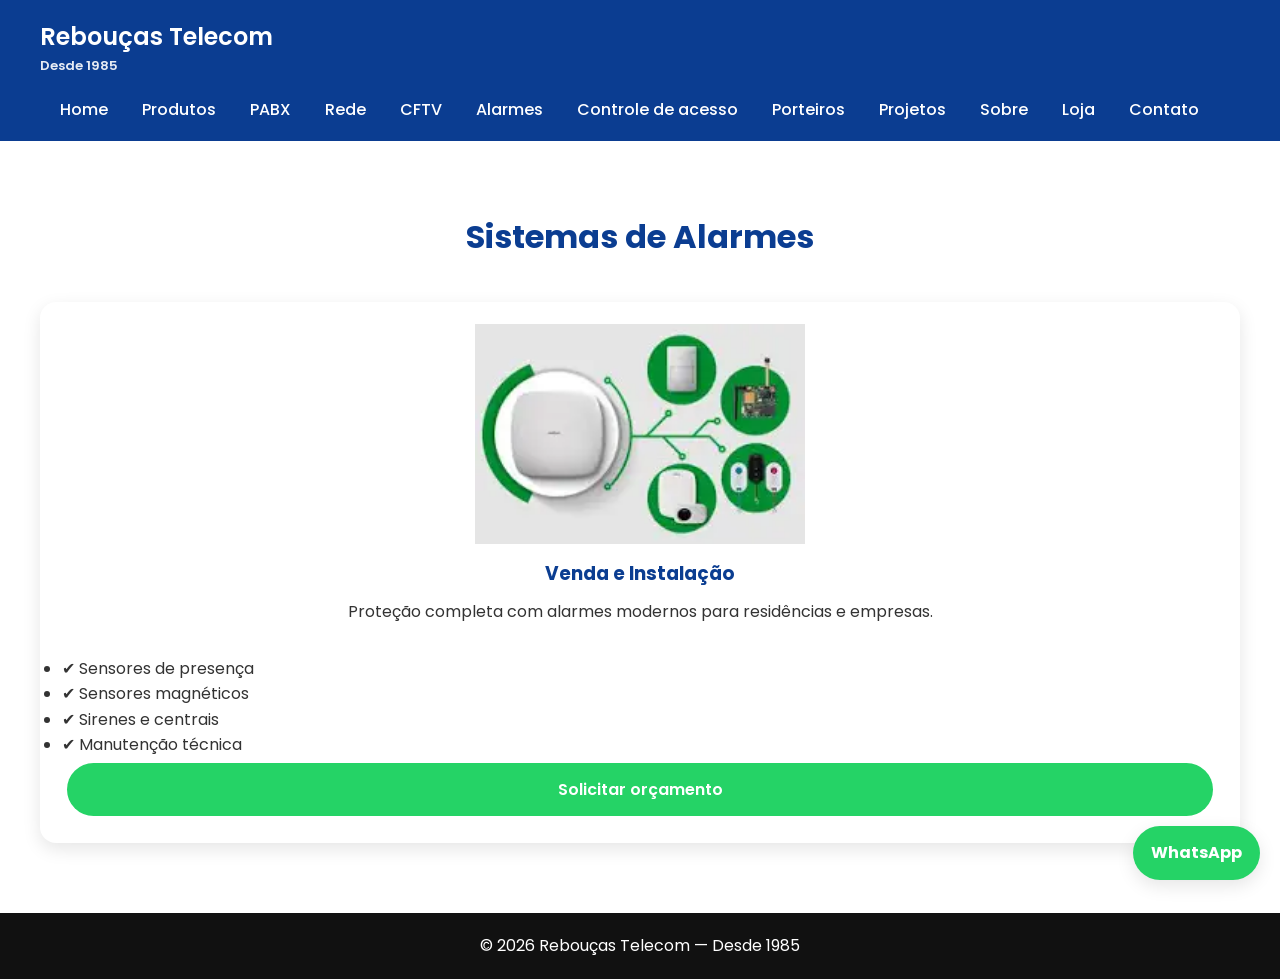
<file: alarmes.html>
<!DOCTYPE html>
<html lang="pt-br">

<head>

<style>

/* RESET */

* {
 margin:0;
 padding:0;
 box-sizing:border-box;
 font-family:'Poppins', sans-serif;
}

/* CORES */

:root {

 --azul:#0b3d91;
 --cinza:#333;
 --verde:#25d366;

}

/* MENU */



.logo {

 font-size:22px;
 font-weight:600;

}

nav a {

 color:white;
 text-decoration:none;
 margin-left:20px;
 font-weight:500;

}

/* HERO */

.hero {

 background:linear-gradient(rgba(0,0,0,0.6),
 rgba(0,0,0,0.6)),
 url("banner.jpg");

 background-size:cover;
 background-position:center;

 color:white;
 text-align:center;

 padding:120px 20px;

}

.hero h1 {

 font-size:42px;
 margin-bottom:15px;

}

.hero p {

 font-size:20px;
 margin-bottom:25px;

}

.btn {

 padding:14px 26px;
 border-radius:30px;
 text-decoration:none;
 font-weight:600;
 margin:5px;

 display:inline-block;

}

.btn-whatsapp {

 background:var(--verde);
 color:white;

}

.btn-orcamento {

 background:white;
 color:var(--azul);

}

/* SERVIÇOS */

.section {

 padding:70px 20px;
 text-align:center;

}

.section h2 {

 margin-bottom:40px;
 font-size:32px;

}

.grid {

 display:grid;
 grid-template-columns:repeat(auto-fit,minmax(250px,1fr));
 gap:30px;

}

.card {

 background:white;
 padding:30px;
 border-radius:12px;
 box-shadow:0 0 10px rgba(0,0,0,0.1);

}

.card h3 {

 margin-bottom:15px;
 color:var(--azul);

}

/* DIFERENCIAIS */

.bg-cinza {

 background:#f5f5f5;

}

/* PARCEIROS */

.parceiros img {

 max-width:200px;

}

/* CONTATO */

.contato {

 background:var(--azul);
 color:white;

}

footer {

 background:#111;
 color:white;
 text-align:center;
 padding:20px;

}

/* WHATSAPP FIXO */

.whatsapp-float {

 position:fixed;
 bottom:20px;
 right:20px;

 background:var(--verde);
 color:white;

 padding:14px 18px;

 border-radius:50px;
 text-decoration:none;
 font-weight:bold;

}

/* RESPONSIVO */

@media(max-width:768px){

.hero h1{

 font-size:30px;

}

}

</style>
<meta charset="UTF-8">
<meta name="viewport" content="width=device-width, initial-scale=1.0">

<title>Alarmes em São Paulo | Rebouças Telecom</title>

<meta name="description"
content="Venda e instalação de alarmes residenciais e comerciais em São Paulo e ABCDM. Segurança desde 1985.">

<link rel="icon" type="image/png" href="Imagens/favicon.png">

<link href="https://fonts.googleapis.com/css2?family=Poppins:wght@300;400;600&display=swap" rel="stylesheet">

<link rel="stylesheet" href="style.css">

</head>

<body>


<header>

<div class="logo">
Rebouças Telecom
<span>Desde 1985</span>
</div>

<nav>
<a href="index.html">Home</a>
<a href="produtos.html">Produtos</a>
<a href="pabx.html">PABX</a>
<a href="rede.html">Rede</a>
<a href="cftv.html">CFTV</a>
<a href="alarmes.html">Alarmes</a>
<a href="controle-acesso.html">Controle de acesso</a>
<a href="porteiro.html">Porteiros</a>
<a href="projetos.html">Projetos</a>
<a href="sobre.html">Sobre</a>
<a href="loja.html">Loja</a>
<a href="contato.html">Contato</a>
</nav>

</header>


<section class="section">

<h2>Sistemas de Alarmes</h2>

<div class="grid">

<div class="card">

<img src="Imagens/alarme.jpg">

<h3>Venda e Instalação</h3>

<p>

Proteção completa com alarmes modernos para residências e empresas.

</p>

<ul style="text-align:left; margin-top:15px;">

<li>✔ Sensores de presença</li>
<li>✔ Sensores magnéticos</li>
<li>✔ Sirenes e centrais</li>
<li>✔ Manutenção técnica</li>

</ul>

<a href="https://wa.me/551142327699"
class="btn btn-whatsapp">

Solicitar orçamento

</a>

</div>

</div>

</section>

<footer>

© 2026 Rebouças Telecom — Desde 1985

</footer>

<a href="https://wa.me/551142327699"
class="whatsapp-float">

WhatsApp

</a>

</body>

</html>
</file>
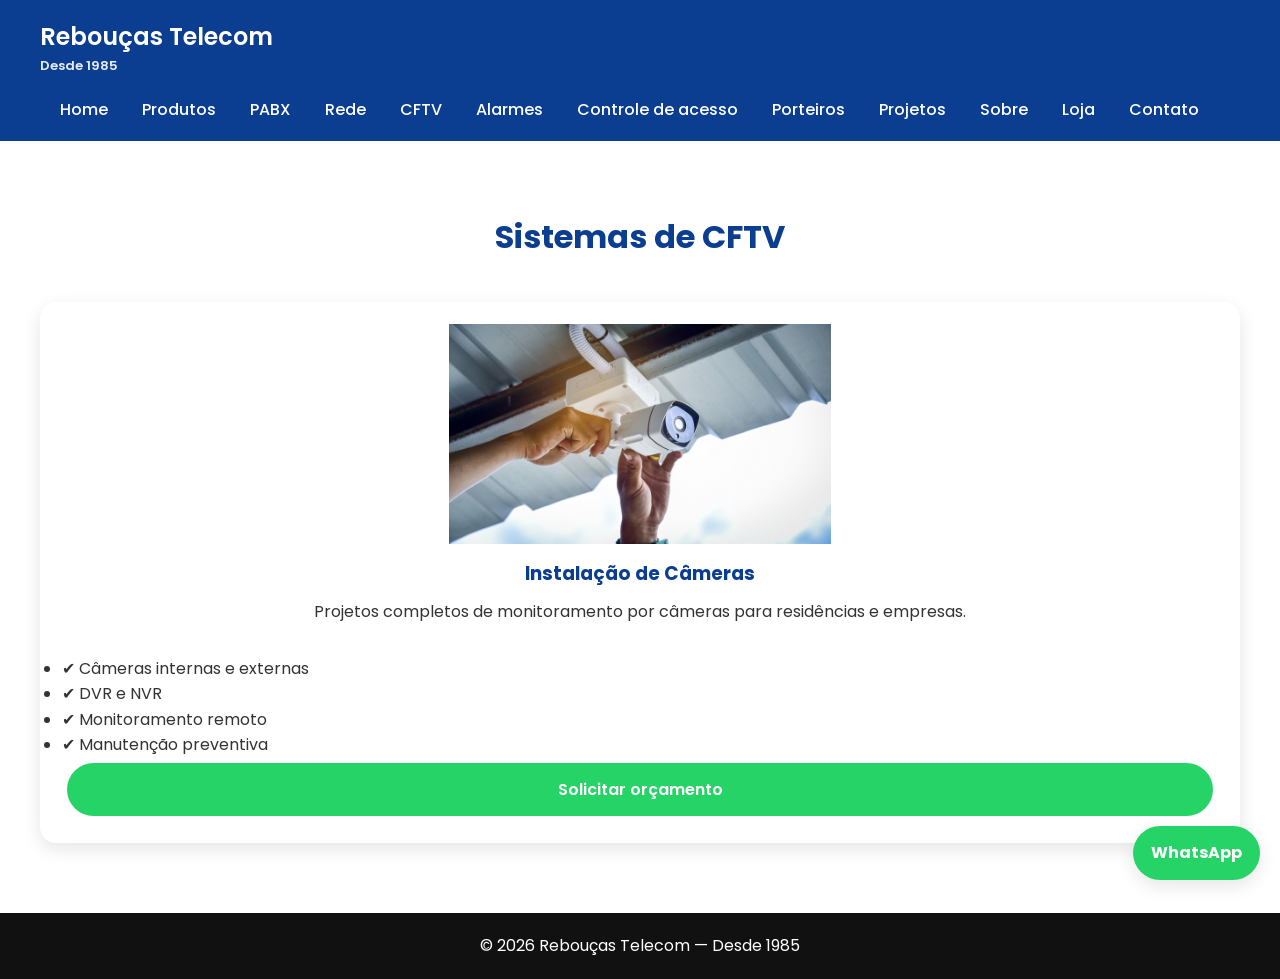
<file: cftv.html>
<!DOCTYPE html>
<html lang="pt-br">

<head>

<style>

/* RESET */

* {
 margin:0;
 padding:0;
 box-sizing:border-box;
 font-family:'Poppins', sans-serif;
}

/* CORES */

:root {

 --azul:#0b3d91;
 --cinza:#333;
 --verde:#25d366;

}

/* MENU */



.logo {

 font-size:22px;
 font-weight:600;

}

nav a {

 color:white;
 text-decoration:none;
 margin-left:20px;
 font-weight:500;

}

/* HERO */

.hero {

 background:linear-gradient(rgba(0,0,0,0.6),
 rgba(0,0,0,0.6)),
 url("banner.jpg");

 background-size:cover;
 background-position:center;

 color:white;
 text-align:center;

 padding:120px 20px;

}

.hero h1 {

 font-size:42px;
 margin-bottom:15px;

}

.hero p {

 font-size:20px;
 margin-bottom:25px;

}

.btn {

 padding:14px 26px;
 border-radius:30px;
 text-decoration:none;
 font-weight:600;
 margin:5px;

 display:inline-block;

}

.btn-whatsapp {

 background:var(--verde);
 color:white;

}

.btn-orcamento {

 background:white;
 color:var(--azul);

}

/* SERVIÇOS */

.section {

 padding:70px 20px;
 text-align:center;

}

.section h2 {

 margin-bottom:40px;
 font-size:32px;

}

.grid {

 display:grid;
 grid-template-columns:repeat(auto-fit,minmax(250px,1fr));
 gap:30px;

}

.card {

 background:white;
 padding:30px;
 border-radius:12px;
 box-shadow:0 0 10px rgba(0,0,0,0.1);

}

.card h3 {

 margin-bottom:15px;
 color:var(--azul);

}

/* DIFERENCIAIS */

.bg-cinza {

 background:#f5f5f5;

}

/* PARCEIROS */

.parceiros img {

 max-width:200px;

}

/* CONTATO */

.contato {

 background:var(--azul);
 color:white;

}

footer {

 background:#111;
 color:white;
 text-align:center;
 padding:20px;

}

/* WHATSAPP FIXO */

.whatsapp-float {

 position:fixed;
 bottom:20px;
 right:20px;

 background:var(--verde);
 color:white;

 padding:14px 18px;

 border-radius:50px;
 text-decoration:none;
 font-weight:bold;

}

/* RESPONSIVO */

@media(max-width:768px){

.hero h1{

 font-size:30px;

}

}

</style>

<meta charset="UTF-8">
<meta name="viewport" content="width=device-width, initial-scale=1.0">

<title>CFTV em São Paulo | Rebouças Telecom</title>

<meta name="description"
content="Instalação de câmeras de segurança em São Paulo e ABCDM. Monitoramento completo desde 1985.">

<link rel="icon" type="image/png" href="Imagens/favicon.png">

<link href="https://fonts.googleapis.com/css2?family=Poppins:wght@300;400;600&display=swap" rel="stylesheet">

<link rel="stylesheet" href="style.css">

</head>

<body>


<header>

<div class="logo">
Rebouças Telecom
<span>Desde 1985</span>
</div>

<nav>
<a href="index.html">Home</a>
<a href="produtos.html">Produtos</a>
<a href="pabx.html">PABX</a>
<a href="rede.html">Rede</a>
<a href="cftv.html">CFTV</a>
<a href="alarmes.html">Alarmes</a>
<a href="controle-acesso.html">Controle de acesso</a>
<a href="porteiro.html">Porteiros</a>
<a href="projetos.html">Projetos</a>
<a href="sobre.html">Sobre</a>
<a href="loja.html">Loja</a>
<a href="contato.html">Contato</a>
</nav>

</header>


<section class="section">

<h2>Sistemas de CFTV</h2>

<div class="grid">

<div class="card">

<img src="Imagens/cftv.jpg">

<h3>Instalação de Câmeras</h3>

<p>

Projetos completos de monitoramento por câmeras para residências e empresas.

</p>

<ul style="text-align:left; margin-top:15px;">

<li>✔ Câmeras internas e externas</li>
<li>✔ DVR e NVR</li>
<li>✔ Monitoramento remoto</li>
<li>✔ Manutenção preventiva</li>

</ul>

<a href="https://wa.me/551142327699"
class="btn btn-whatsapp">

Solicitar orçamento

</a>

</div>

</div>

</section>

<footer>

© 2026 Rebouças Telecom — Desde 1985

</footer>

<a href="https://wa.me/551142327699"
class="whatsapp-float">

WhatsApp

</a>

</body>

</html>
</file>
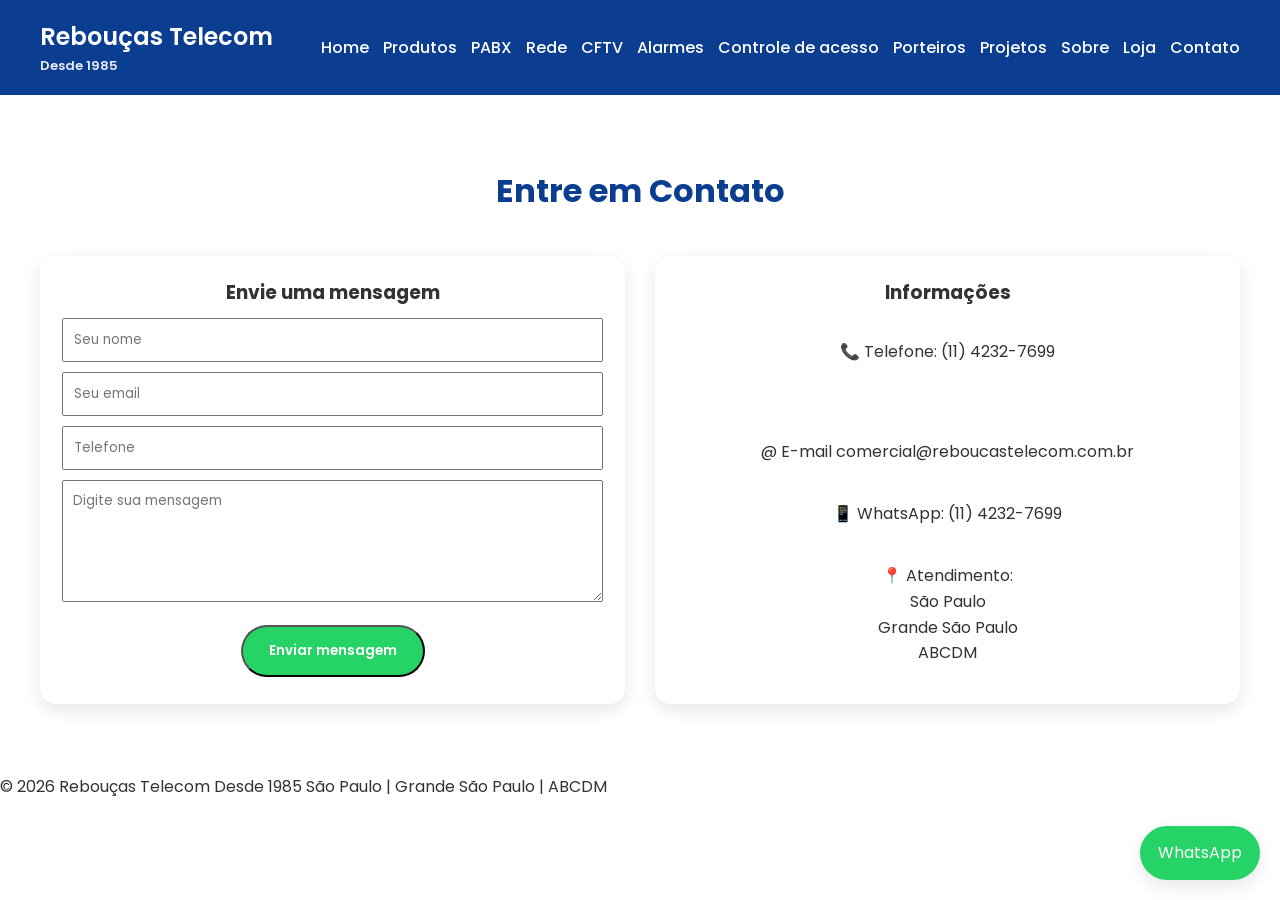
<file: contato.html>
<!DOCTYPE html>
<html lang="pt-br">

<head>

<meta charset="UTF-8">
<meta name="viewport" content="width=device-width, initial-scale=1.0">

<title>Contato | Rebouças Telecom</title>

<meta name="description"
content="Entre em contato com a Rebouças Telecom. Atendimento em São Paulo, Grande São Paulo e ABCDM desde 1985.">

<link rel="icon" type="image/png" href="Imagens/favicon.png">

<link href="https://fonts.googleapis.com/css2?family=Poppins:wght@300;400;600&display=swap" rel="stylesheet">

<link rel="stylesheet" href="style.css">

</head>

<body>


<header>

<div class="logo">
Rebouças Telecom
<span>Desde 1985</span>
</div>

<nav>
<a href="index.html">Home</a>
<a href="produtos.html">Produtos</a>
<a href="pabx.html">PABX</a>
<a href="rede.html">Rede</a>
<a href="cftv.html">CFTV</a>
<a href="alarmes.html">Alarmes</a>
<a href="controle-acesso.html">Controle de acesso</a>
<a href="porteiro.html">Porteiros</a>
<a href="projetos.html">Projetos</a>
<a href="sobre.html">Sobre</a>
<a href="loja.html">Loja</a>
<a href="contato.html">Contato</a>
</nav>

</header>


<section class="section">

<h2>Entre em Contato</h2>

<div class="grid">

<div class="card">

<h3>Envie uma mensagem</h3>

<form action="enviar.php" method="POST">

<input type="text"
name="nome"
placeholder="Seu nome"
required
style="width:100%; padding:10px; margin-bottom:10px;">

<input type="email"
name="email"
placeholder="Seu email"
required
style="width:100%; padding:10px; margin-bottom:10px;">

<input type="text"
name="telefone"
placeholder="Telefone"
style="width:100%; padding:10px; margin-bottom:10px;">

<textarea
name="mensagem"
rows="5"
placeholder="Digite sua mensagem"
required
style="width:100%; padding:10px; margin-bottom:10px;"></textarea>

<button type="submit"
class="btn btn-whatsapp">

Enviar mensagem

</button>

</form>

</div>

<div class="card">

<h3>Informações</h3>

<p>

📞 Telefone: (11) 4232-7699

</p>

<p>

<p>

@ E-mail comercial@reboucastelecom.com.br

</p>

<p>

📱 WhatsApp: (11) 4232-7699

</p>

<p>

📍 Atendimento:

<br>

São Paulo  
<br>
Grande São Paulo  
<br>
ABCDM

</p>

</div>

</section>

<footer>

© 2026 Rebouças Telecom  
Desde 1985  
São Paulo | Grande São Paulo | ABCDM  

</footer>

<a href="https://wa.me/551142327699"
class="whatsapp-float">

WhatsApp

</a>

</body>

</html>
</file>
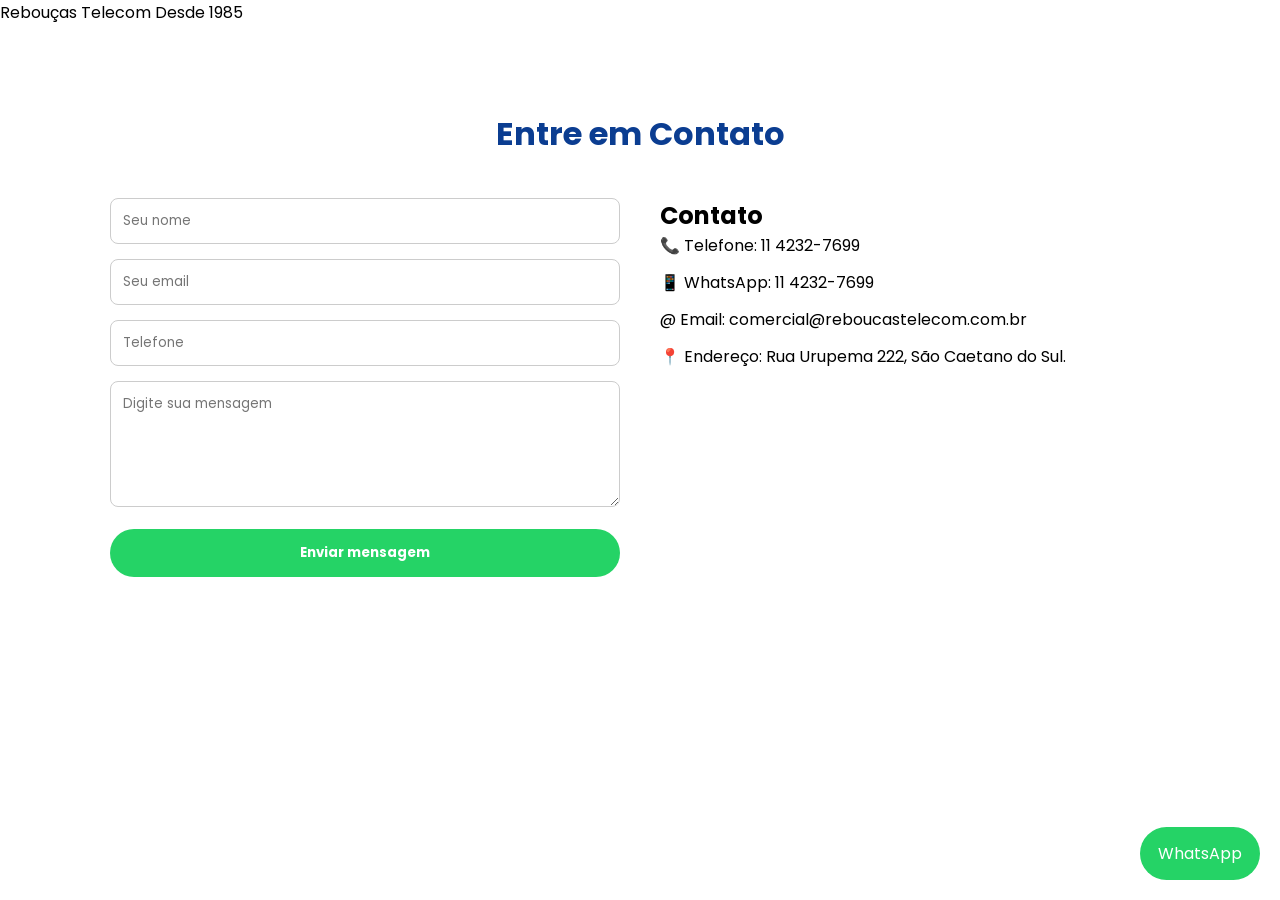
<file: contato1.html>
<!DOCTYPE html>
<html lang="pt-br">

<head>

<meta charset="UTF-8">
<meta name="viewport" content="width=device-width, initial-scale=1.0">

<title>Contato | Rebouças Telecom</title>

<link href="https://fonts.googleapis.com/css2?family=Poppins:wght@300;400;600&display=swap" rel="stylesheet">

<style>

* {
 margin:0;
 padding:0;
 box-sizing:border-box;
 font-family:'Poppins', sans-serif;
}

:root {
 --azul:#0b3d91;
 --verde:#25d366;
}

/* MENU */



nav a {
 color:white;
 text-decoration:none;
 margin-left:20px;
}

/* CONTEÚDO */

.container {
 padding:60px 20px;
 max-width:1100px;
 margin:auto;
}

h1 {
 text-align:center;
 margin-bottom:40px;
 color:var(--azul);
}

/* GRID */

.grid {
 display:grid;
 grid-template-columns:1fr 1fr;
 gap:40px;
}

/* FORM */

input, textarea {

 width:100%;
 padding:12px;
 margin-bottom:15px;

 border-radius:8px;
 border:1px solid #ccc;

}

button {

 background:var(--verde);
 color:white;

 padding:14px;

 border:none;
 border-radius:30px;

 font-weight:bold;

 cursor:pointer;

 width:100%;

}

/* INFO */

.info p {
 margin-bottom:12px;
}

/* MAPA */

iframe {
 width:100%;
 height:250px;
 border:none;
 border-radius:10px;
}

/* WHATSAPP */

.whatsapp-float {

 position:fixed;
 bottom:20px;
 right:20px;

 background:var(--verde);
 color:white;

 padding:14px 18px;

 border-radius:50px;

 text-decoration:none;

}

/* RESPONSIVO */

@media(max-width:768px){

.grid {
 grid-template-columns:1fr;
}

}

</style>

</head>

<body>


<header>

<div class="logo">
Rebouças Telecom
<span>Desde 1985</span>
</div>

<nav>
<a href="index.html">Home</a>
<a href="produtos.html">Produtos</a>
<a href="pabx.html">PABX</a>
<a href="rede.html">Rede</a>
<a href="cftv.html">CFTV</a>
<a href="alarmes.html">Alarmes</a>
<a href="controle-acesso.html">Controle</a>
<a href="porteiro.html">Porteiros</a>
<a href="projetos.html">Projetos</a>
<a href="sobre.html">Sobre</a>
<a href="loja.html">Loja</a>
<a href="contato.html">Contato</a>
</nav>

</header>


<div class="container">

<h1>Entre em Contato</h1>

<div class="grid">

<!-- FORMULÁRIO -->

<div>

<form action="enviar.php" method="POST">

<input type="text"
name="nome"
placeholder="Seu nome"
required>

<input type="email"
name="email"
placeholder="Seu email"
required>

<input type="text"
name="telefone"
placeholder="Telefone">

<textarea name="mensagem"
rows="5"
placeholder="Digite sua mensagem"
required></textarea>

<button type="submit">

Enviar mensagem

</button>

</form>

</div>

<!-- INFORMAÇÕES -->

<div class="info">

<h2>Contato</h2>

<p>

📞 Telefone: 11 4232-7699

</p>

<p>

📱 WhatsApp: 11 4232-7699

</p>

<p>

@ Email: comercial@reboucastelecom.com.br

</p>


<p>

📍 Endereço: Rua Urupema 222, São Caetano do Sul.

</p>


</div>

</div>

</div>

<!-- WHATSAPP -->

<a href="https://wa.me/55119XXXXXXXX"
class="whatsapp-float">

WhatsApp

</a>

</body>

</html>
</file>
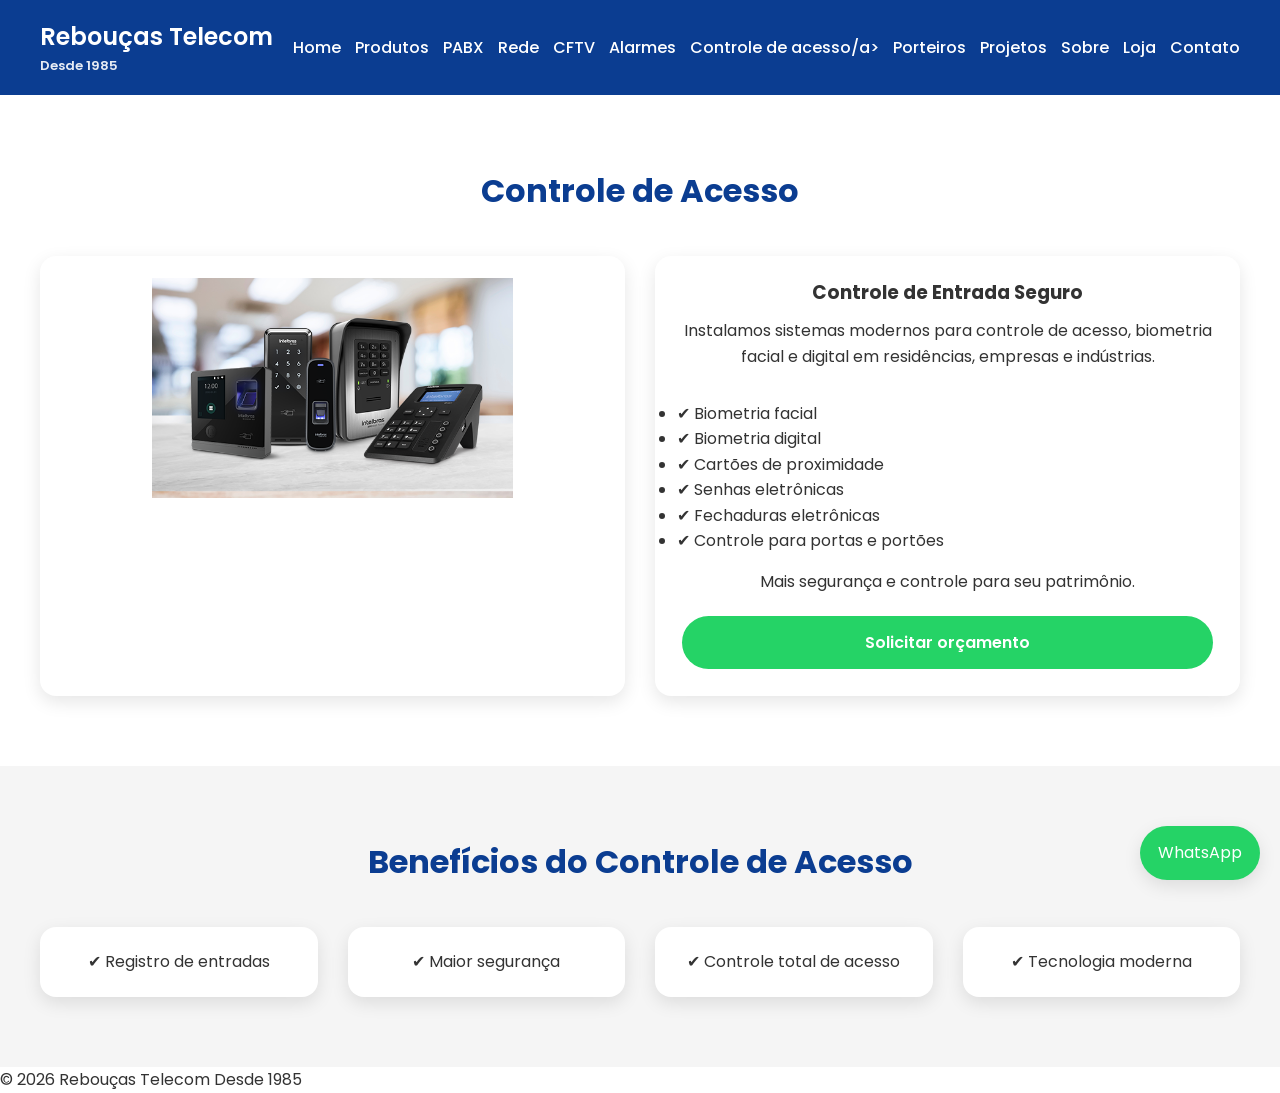
<file: controle-acesso.html>
<!DOCTYPE html>
<html lang="pt-br">

<head>

<meta charset="UTF-8">
<meta name="viewport" content="width=device-width, initial-scale=1.0">

<title>Controle de Acesso | Rebouças Telecom</title>

<meta name="description"
content="Instalação de controle de acesso, biometria e fechaduras eletrônicas em São Paulo e ABCDM. Segurança desde 1985.">

<link href="https://fonts.googleapis.com/css2?family=Poppins:wght@300;400;600&display=swap" rel="stylesheet">

<link rel="stylesheet" href="style.css">

</head>

<body>


<header>

<div class="logo">
Rebouças Telecom
<span>Desde 1985</span>
</div>

<nav>
<a href="index.html">Home</a>
<a href="produtos.html">Produtos</a>
<a href="pabx.html">PABX</a>
<a href="rede.html">Rede</a>
<a href="cftv.html">CFTV</a>
<a href="alarmes.html">Alarmes</a>
<a href="controle-acesso.html">Controle de acesso/a>
<a href="porteiro.html">Porteiros</a>
<a href="projetos.html">Projetos</a>
<a href="sobre.html">Sobre</a>
<a href="loja.html">Loja</a>
<a href="contato.html">Contato</a>
</nav>

</header>


<section class="section">

<h2>Controle de Acesso</h2>

<div class="grid">

<div class="card">

<img src="Imagens/controle.jpg">

</div>

<div class="card">

<h3>Controle de Entrada Seguro</h3>

<p>

Instalamos sistemas modernos para controle de acesso, biometria facial e digital em residências, empresas e indústrias.

</p>

<ul style="text-align:left; margin-top:15px;">

<li>✔ Biometria facial</li>
<li>✔ Biometria digital</li>
<li>✔ Cartões de proximidade</li>
<li>✔ Senhas eletrônicas</li>
<li>✔ Fechaduras eletrônicas</li>
<li>✔ Controle para portas e portões</li>

</ul>

<p style="margin-top:15px;">

Mais segurança e controle para seu patrimônio.

</p>

<a href="https://wa.me/551142327699"
class="btn btn-whatsapp">

Solicitar orçamento

</a>

</div>

</div>

</section>

<section class="section bg-cinza">

<h2>Benefícios do Controle de Acesso</h2>

<div class="grid">

<div class="card">

✔ Registro de entradas

</div>

<div class="card">

✔ Maior segurança

</div>

<div class="card">

✔ Controle total de acesso

</div>

<div class="card">

✔ Tecnologia moderna

</div>

</div>

</section>

<footer>

© 2026 Rebouças Telecom  
Desde 1985  

</footer>

<a href="https://wa.me/551142327699"
class="whatsapp-float">

WhatsApp

</a>

</body>

</html>
</file>
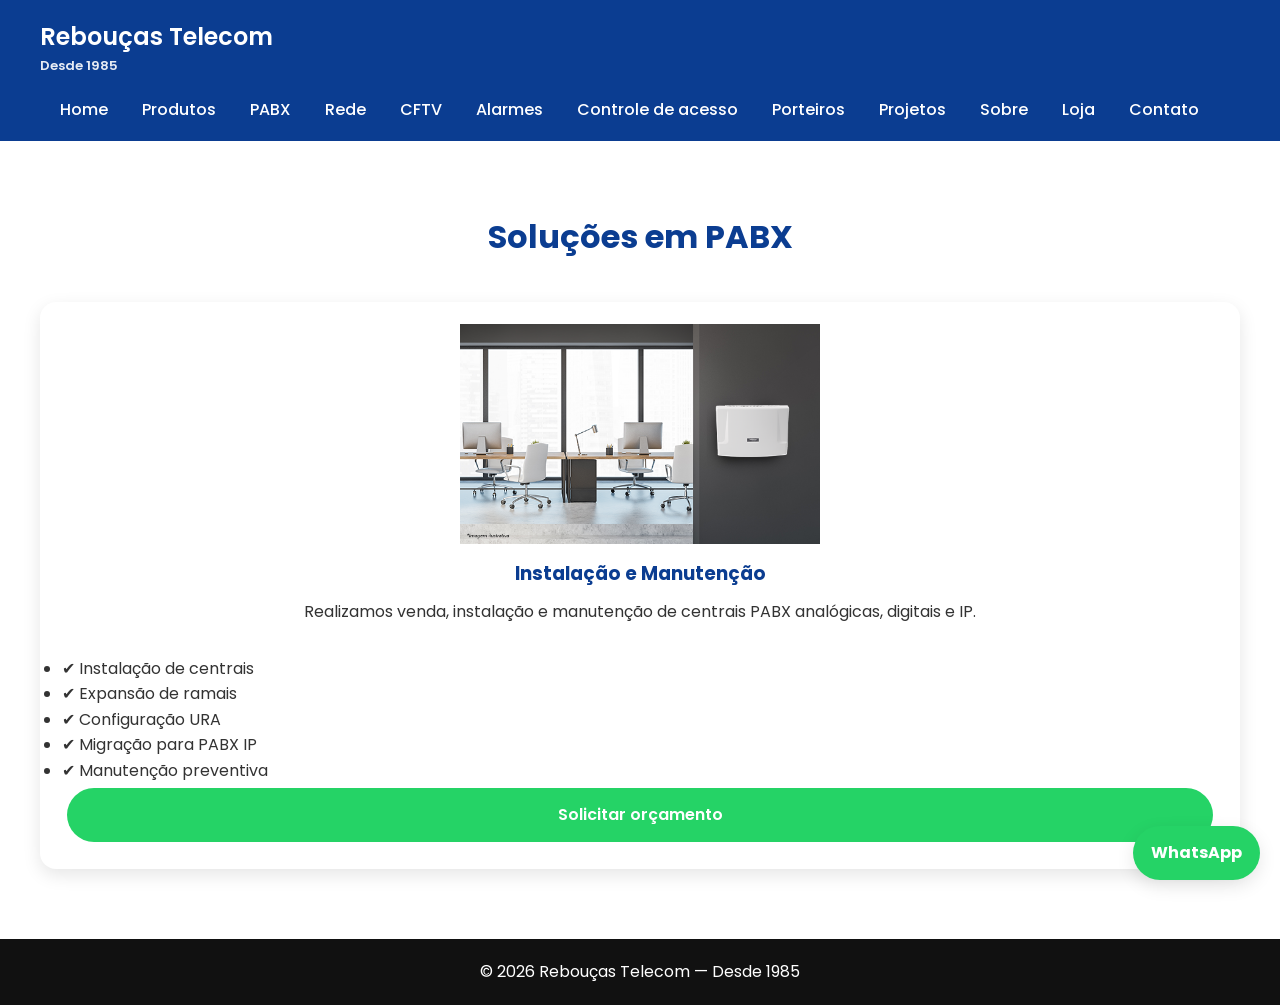
<file: pabx.html>
<!DOCTYPE html>
<html lang="pt-br">

<head>
 <style>

/* RESET */

* {
 margin:0;
 padding:0;
 box-sizing:border-box;
 font-family:'Poppins', sans-serif;
}

/* CORES */

:root {

 --azul:#0b3d91;
 --cinza:#333;
 --verde:#25d366;

}

/* MENU */



.logo {

 font-size:22px;
 font-weight:600;

}

nav a {

 color:white;
 text-decoration:none;
 margin-left:20px;
 font-weight:500;

}

/* HERO */

.hero {

 background:linear-gradient(rgba(0,0,0,0.6),
 rgba(0,0,0,0.6)),
 url("banner.jpg");

 background-size:cover;
 background-position:center;

 color:white;
 text-align:center;

 padding:120px 20px;

}

.hero h1 {

 font-size:42px;
 margin-bottom:15px;

}

.hero p {

 font-size:20px;
 margin-bottom:25px;

}

.btn {

 padding:14px 26px;
 border-radius:30px;
 text-decoration:none;
 font-weight:600;
 margin:5px;

 display:inline-block;

}

.btn-whatsapp {

 background:var(--verde);
 color:white;

}

.btn-orcamento {

 background:white;
 color:var(--azul);

}

/* SERVIÇOS */

.section {

 padding:70px 20px;
 text-align:center;

}

.section h2 {

 margin-bottom:40px;
 font-size:32px;

}

.grid {

 display:grid;
 grid-template-columns:repeat(auto-fit,minmax(250px,1fr));
 gap:30px;

}

.card {

 background:white;
 padding:30px;
 border-radius:12px;
 box-shadow:0 0 10px rgba(0,0,0,0.1);

}

.card h3 {

 margin-bottom:15px;
 color:var(--azul);

}

/* DIFERENCIAIS */

.bg-cinza {

 background:#f5f5f5;

}

/* PARCEIROS */

.parceiros img {

 max-width:200px;

}

/* CONTATO */

.contato {

 background:var(--azul);
 color:white;

}

footer {

 background:#111;
 color:white;
 text-align:center;
 padding:20px;

}

/* WHATSAPP FIXO */

.whatsapp-float {

 position:fixed;
 bottom:20px;
 right:20px;

 background:var(--verde);
 color:white;

 padding:14px 18px;

 border-radius:50px;
 text-decoration:none;
 font-weight:bold;

}

/* RESPONSIVO */

@media(max-width:768px){

.hero h1{

 font-size:30px;

}

}

</style>

<meta charset="UTF-8">
<meta name="viewport" content="width=device-width, initial-scale=1.0">

<title>PABX em São Paulo | Rebouças Telecom</title>

<meta name="description"
content="Instalação e manutenção de PABX em São Paulo, Grande São Paulo e ABCDM. Desde 1985.">

<link rel="icon" type="image/png" href="Imagens/favicon.png">

<link href="https://fonts.googleapis.com/css2?family=Poppins:wght@300;400;600&display=swap" rel="stylesheet">

<link rel="stylesheet" href="style.css">

</head>

<body>


<header>

<div class="logo">
Rebouças Telecom
<span>Desde 1985</span>
</div>

<nav>
<a href="index.html">Home</a>
<a href="produtos.html">Produtos</a>
<a href="pabx.html">PABX</a>
<a href="rede.html">Rede</a>
<a href="cftv.html">CFTV</a>
<a href="alarmes.html">Alarmes</a>
<a href="controle-acesso.html">Controle de acesso</a>
<a href="porteiro.html">Porteiros</a>
<a href="projetos.html">Projetos</a>
<a href="sobre.html">Sobre</a>
<a href="loja.html">Loja</a>
<a href="contato.html">Contato</a>
</nav>

</header>


<section class="section">

<h2>Soluções em PABX</h2>

<div class="grid">

<div class="card">

<img src="Imagens/pabx.jpg">

<h3>Instalação e Manutenção</h3>

<p>

Realizamos venda, instalação e manutenção de centrais PABX analógicas, digitais e IP.

</p>

<ul style="text-align:left; margin-top:15px;">

<li>✔ Instalação de centrais</li>
<li>✔ Expansão de ramais</li>
<li>✔ Configuração URA</li>
<li>✔ Migração para PABX IP</li>
<li>✔ Manutenção preventiva</li>

</ul>

<a href="https://wa.me/551142327699"
class="btn btn-whatsapp">

Solicitar orçamento

</a>

</div>

</div>

</section>

<footer>

© 2026 Rebouças Telecom — Desde 1985

</footer>

<a href="https://wa.me/551142327699"
class="whatsapp-float">

WhatsApp

</a>

</body>

</html>
</file>
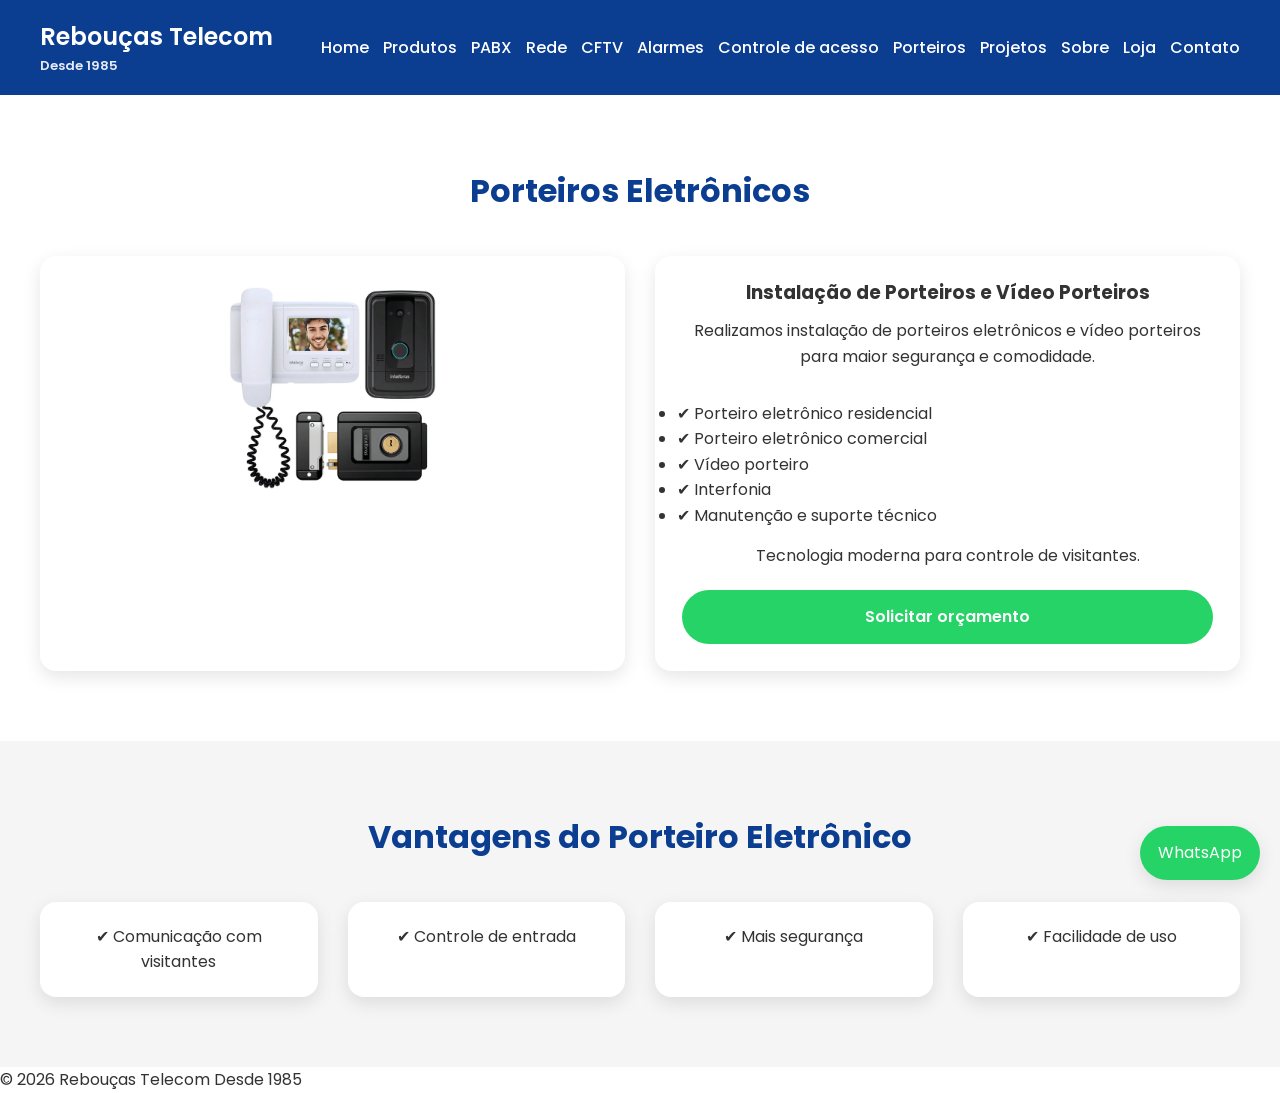
<file: porteiro.html>
<!DOCTYPE html>
<html lang="pt-br">

<head>

<meta charset="UTF-8">
<meta name="viewport" content="width=device-width, initial-scale=1.0">

<title>Porteiro Eletrônico | Rebouças Telecom</title>

<meta name="description"
content="Instalação de porteiro eletrônico e vídeo porteiro em São Paulo e ABCDM. Soluções modernas desde 1985.">

<link href="https://fonts.googleapis.com/css2?family=Poppins:wght@300;400;600&display=swap" rel="stylesheet">

<link rel="stylesheet" href="style.css">

</head>

<body>


<header>

<div class="logo">
Rebouças Telecom
<span>Desde 1985</span>
</div>

<nav>
<a href="index.html">Home</a>
<a href="produtos.html">Produtos</a>
<a href="pabx.html">PABX</a>
<a href="rede.html">Rede</a>
<a href="cftv.html">CFTV</a>
<a href="alarmes.html">Alarmes</a>
<a href="controle-acesso.html">Controle de acesso</a>
<a href="porteiro.html">Porteiros</a>
<a href="projetos.html">Projetos</a>
<a href="sobre.html">Sobre</a>
<a href="loja.html">Loja</a>
<a href="contato.html">Contato</a>
</nav>

</header>


<section class="section">

<h2>Porteiros Eletrônicos</h2>

<div class="grid">

<div class="card">

<img src="Imagens/porteiro.jpg">

</div>

<div class="card">

<h3>Instalação de Porteiros e Vídeo Porteiros</h3>

<p>

Realizamos instalação de porteiros eletrônicos e vídeo porteiros para maior segurança e comodidade.

</p>

<ul style="text-align:left; margin-top:15px;">

<li>✔ Porteiro eletrônico residencial</li>
<li>✔ Porteiro eletrônico comercial</li>
<li>✔ Vídeo porteiro</li>
<li>✔ Interfonia</li>
<li>✔ Manutenção e suporte técnico</li>

</ul>

<p style="margin-top:15px;">

Tecnologia moderna para controle de visitantes.

</p>

<a href="https://wa.me/551142327699"
class="btn btn-whatsapp">

Solicitar orçamento

</a>

</div>

</div>

</section>

<section class="section bg-cinza">

<h2>Vantagens do Porteiro Eletrônico</h2>

<div class="grid">

<div class="card">

✔ Comunicação com visitantes

</div>

<div class="card">

✔ Controle de entrada

</div>

<div class="card">

✔ Mais segurança

</div>

<div class="card">

✔ Facilidade de uso

</div>

</div>

</section>

<footer>

© 2026 Rebouças Telecom  
Desde 1985  

</footer>

<a href="https://wa.me/551142327699"
class="whatsapp-float">

WhatsApp

</a>

</body>

</html>
</file>
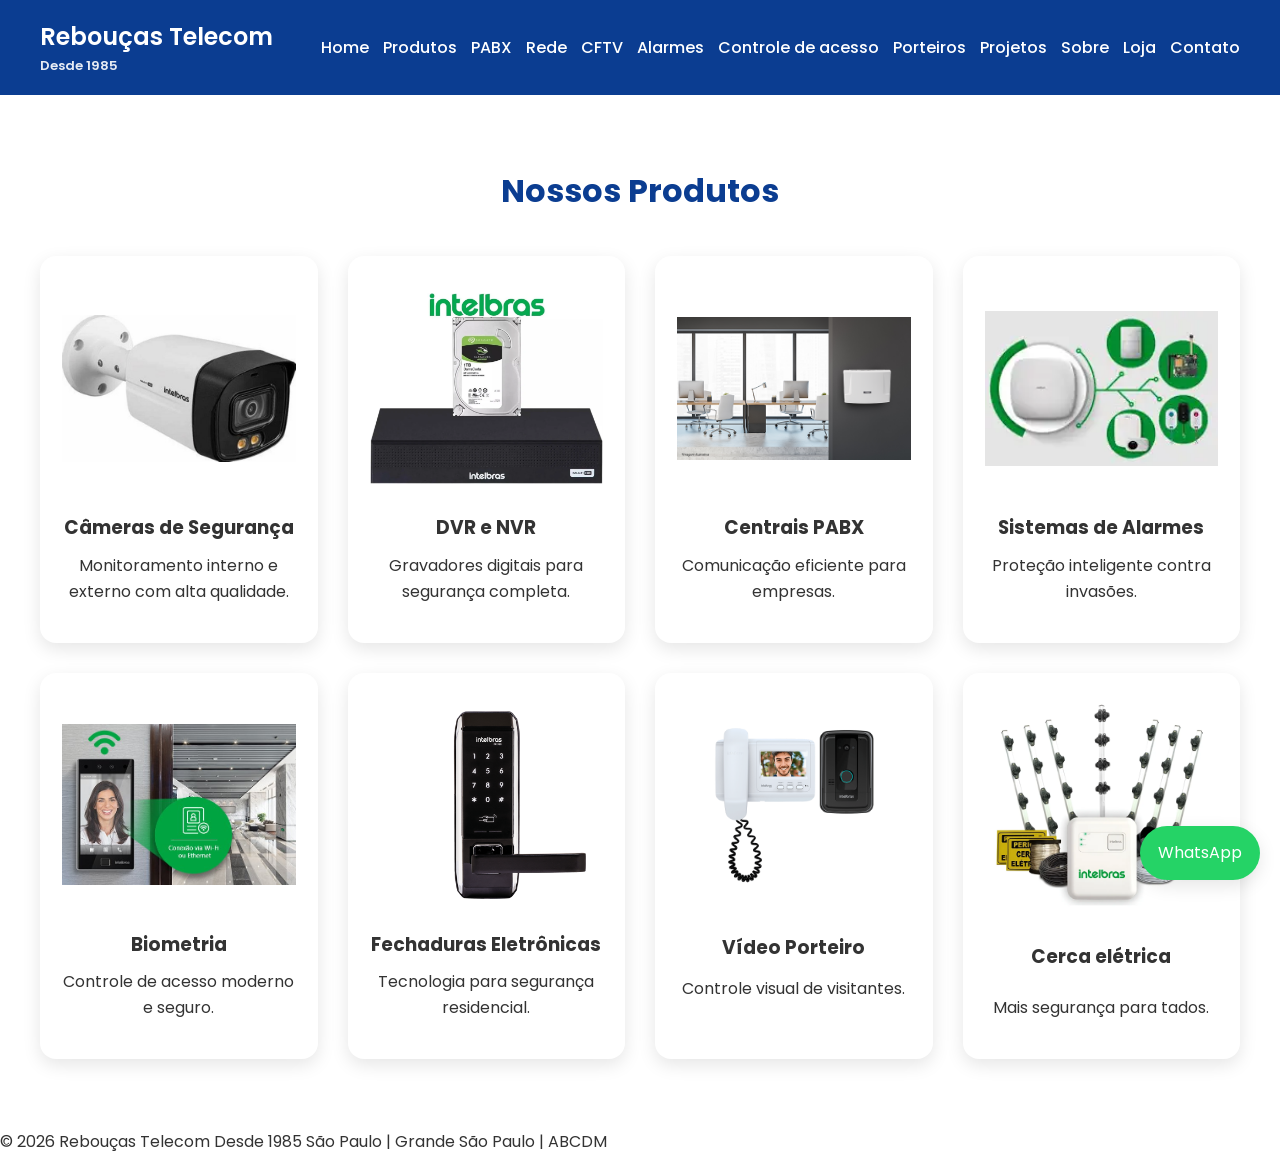
<file: produtos.html>
<!DOCTYPE html>
<html lang="pt-br">

<head>

<meta charset="UTF-8">
<meta name="viewport" content="width=device-width, initial-scale=1.0">

<title>Produtos | Rebouças Telecom</title>

<meta name="description"
content="Conheça nossos produtos e soluções em CFTV, PABX, Alarmes e Controle de Acesso.">

<link rel="icon" type="image/png" href="Imagens/favicon.png">

<link href="https://fonts.googleapis.com/css2?family=Poppins:wght@300;400;600&display=swap" rel="stylesheet">

<link rel="stylesheet" href="style.css">

</head>

<body>


<header>

<div class="logo">
Rebouças Telecom
<span>Desde 1985</span>
</div>

<nav>
<a href="index.html">Home</a>
<a href="produtos.html">Produtos</a>
<a href="pabx.html">PABX</a>
<a href="rede.html">Rede</a>
<a href="cftv.html">CFTV</a>
<a href="alarmes.html">Alarmes</a>
<a href="controle-acesso.html">Controle de acesso</a>
<a href="porteiro.html">Porteiros</a>
<a href="projetos.html">Projetos</a>
<a href="sobre.html">Sobre</a>
<a href="loja.html">Loja</a>
<a href="contato.html">Contato</a>
</nav>

</header>


<section class="section">

<h2>Nossos Produtos</h2>

<div class="grid">

<div class="card">

<img src="Imagens/camera.jpg">

<h3>Câmeras de Segurança</h3>

<p>

Monitoramento interno e externo com alta qualidade.

</p>

</div>

<div class="card">

<img src="Imagens/dvr.jpg">

<h3>DVR e NVR</h3>

<p>

Gravadores digitais para segurança completa.

</p>

</div>

<div class="card">

<img src="Imagens/pabx.jpg">

<h3>Centrais PABX</h3>

<p>

Comunicação eficiente para empresas.

</p>

</div>

<div class="card">

<img src="Imagens/alarme.jpg">

<h3>Sistemas de Alarmes</h3>

<p>

Proteção inteligente contra invasões.

</p>

</div>

<div class="card">

<img src="Imagens/biometria.jpg">

<h3>Biometria</h3>

<p>

Controle de acesso moderno e seguro.

</p>

</div>

<div class="card">

<img src="Imagens/fechadura.jpg">

<h3>Fechaduras Eletrônicas</h3>

<p>

Tecnologia para segurança residencial.

</p>

</div>

<div class="card">

<img src="Imagens/video-porteiro.jpg">

<h3>Vídeo Porteiro</h3>

<p>

Controle visual de visitantes.

</p>

</p>

</div>

<div class="card">

<img src="Imagens/cerca.jpg">

<h3>Cerca elétrica</h3>

<p>

Mais segurança para tados.



</div>

</div>

</section>

<footer>

© 2026 Rebouças Telecom  
Desde 1985  
São Paulo | Grande São Paulo | ABCDM  

</footer>

<a href="https://wa.me/551142327699"
class="whatsapp-float">

WhatsApp

</a>

</body>

</html>
</file>
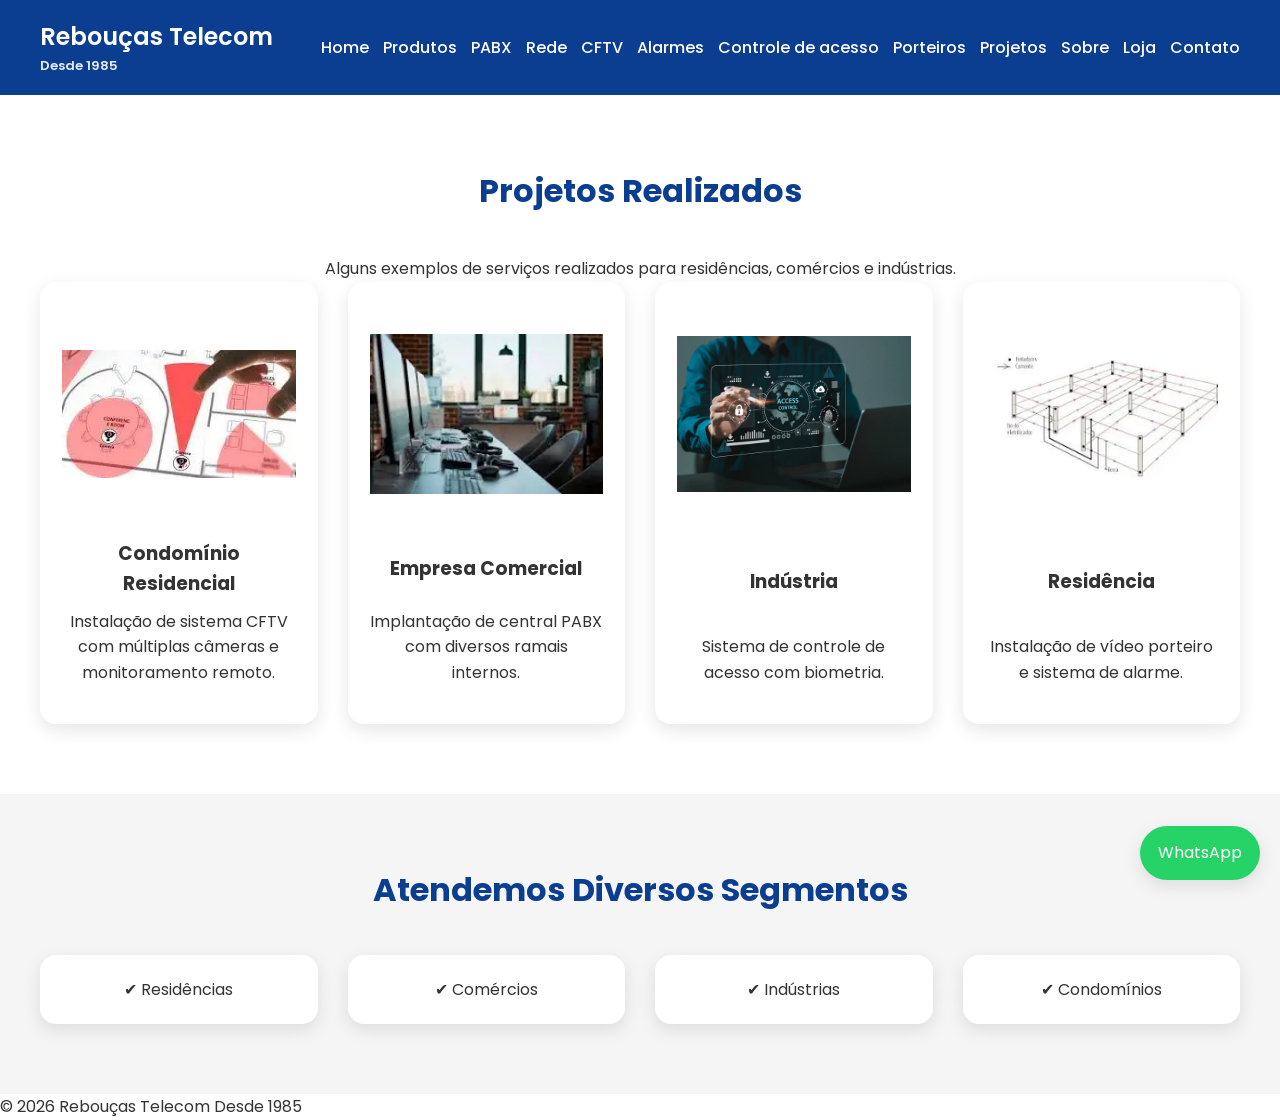
<file: projetos.html>
<!DOCTYPE html>
<html lang="pt-br">

<head>

<meta charset="UTF-8">
<meta name="viewport" content="width=device-width, initial-scale=1.0">

<title>Projetos Realizados | Rebouças Telecom</title>

<meta name="description"
content="Conheça alguns dos projetos realizados pela Rebouças Telecom em São Paulo e ABCDM desde 1985.">

<link href="https://fonts.googleapis.com/css2?family=Poppins:wght@300;400;600&display=swap" rel="stylesheet">

<link rel="stylesheet" href="style.css">

</head>

<body>


<header>

<div class="logo">
Rebouças Telecom
<span>Desde 1985</span>
</div>

<nav>
<a href="index.html">Home</a>
<a href="produtos.html">Produtos</a>
<a href="pabx.html">PABX</a>
<a href="rede.html">Rede</a>
<a href="cftv.html">CFTV</a>
<a href="alarmes.html">Alarmes</a>
<a href="controle-acesso.html">Controle de acesso</a>
<a href="porteiro.html">Porteiros</a>
<a href="projetos.html">Projetos</a>
<a href="sobre.html">Sobre</a>
<a href="loja.html">Loja</a>
<a href="contato.html">Contato</a>
</nav>

</header>


<section class="section">

<h2>Projetos Realizados</h2>

<p>

Alguns exemplos de serviços realizados para residências, comércios e indústrias.

</p>

<div class="grid">

<div class="card">

<img src="Imagens/projeto1.jpg">

<h3>Condomínio Residencial</h3>

<p>

Instalação de sistema CFTV com múltiplas câmeras e monitoramento remoto.

</p>

</div>

<div class="card">

<img src="Imagens/projeto2.jpg">

<h3>Empresa Comercial</h3>

<p>

Implantação de central PABX com diversos ramais internos.

</p>

</div>

<div class="card">

<img src="Imagens/projeto3.jpg">

<h3>Indústria</h3>

<p>

Sistema de controle de acesso com biometria.

</p>

</div>

<div class="card">

<img src="Imagens/projeto4.jpg">

<h3>Residência</h3>

<p>

Instalação de vídeo porteiro e sistema de alarme.

</p>

</div>

</div>

</section>

<section class="section bg-cinza">

<h2>Atendemos Diversos Segmentos</h2>

<div class="grid">

<div class="card">

✔ Residências

</div>

<div class="card">

✔ Comércios

</div>

<div class="card">

✔ Indústrias

</div>

<div class="card">

✔ Condomínios

</div>

</div>

</section>

<footer>

© 2026 Rebouças Telecom  
Desde 1985  

</footer>

<a href="https://wa.me/551142327699"
class="whatsapp-float">

WhatsApp

</a>

</body>

</html>
</file>
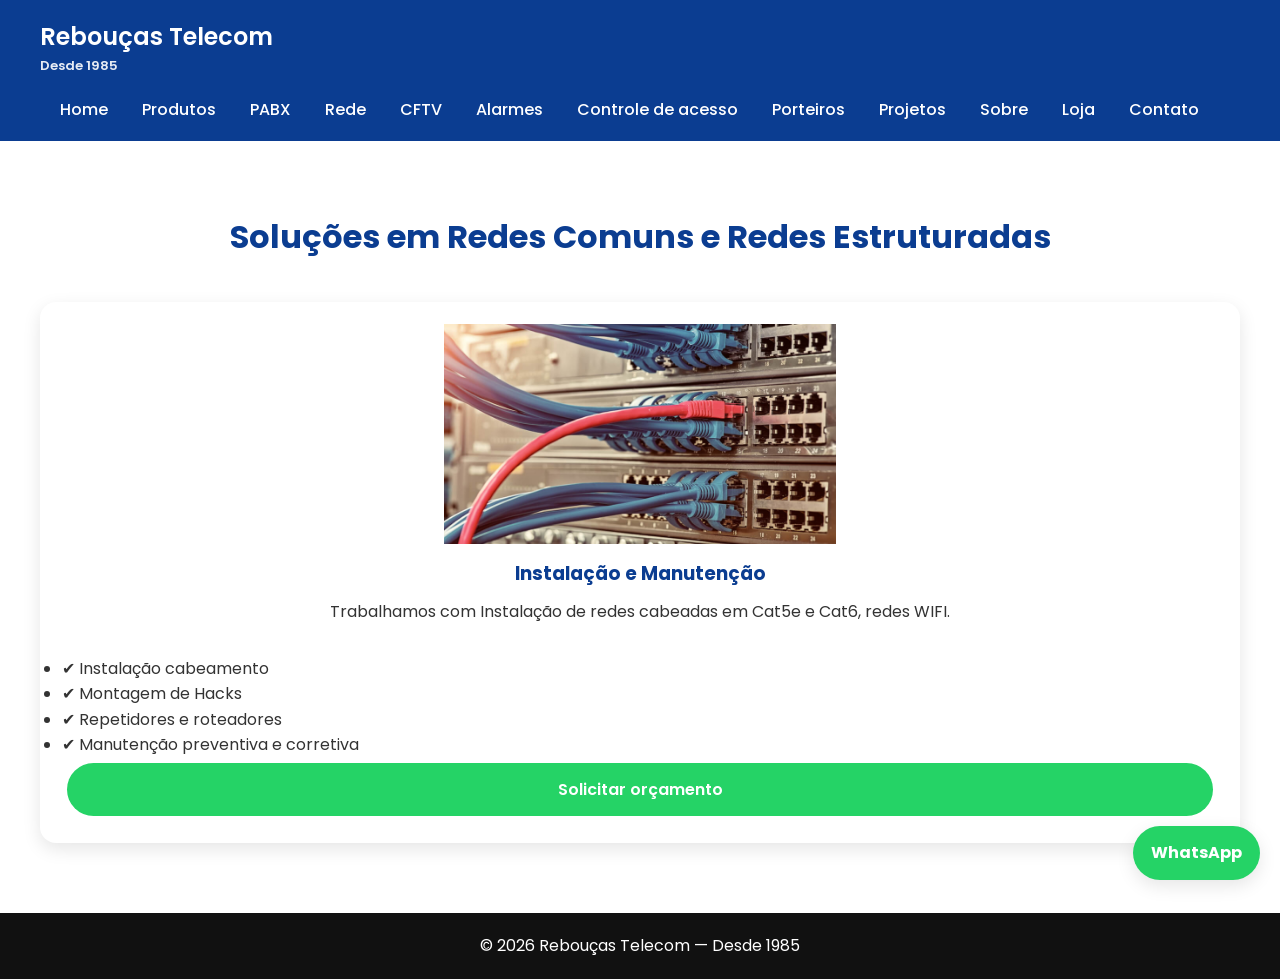
<file: rede.html>
<!DOCTYPE html>
<html lang="pt-br">

<head>
 <style>

/* RESET */

* {
 margin:0;
 padding:0;
 box-sizing:border-box;
 font-family:'Poppins', sans-serif;
}

/* CORES */

:root {

 --azul:#0b3d91;
 --cinza:#333;
 --verde:#25d366;

}

/* MENU */



.logo {

 font-size:22px;
 font-weight:600;

}

nav a {

 color:white;
 text-decoration:none;
 margin-left:20px;
 font-weight:500;

}

/* HERO */

.hero {

 background:linear-gradient(rgba(0,0,0,0.6),
 rgba(0,0,0,0.6)),
 url("banner.jpg");

 background-size:cover;
 background-position:center;

 color:white;
 text-align:center;

 padding:120px 20px;

}

.hero h1 {

 font-size:42px;
 margin-bottom:15px;

}

.hero p {

 font-size:20px;
 margin-bottom:25px;

}

.btn {

 padding:14px 26px;
 border-radius:30px;
 text-decoration:none;
 font-weight:600;
 margin:5px;

 display:inline-block;

}

.btn-whatsapp {

 background:var(--verde);
 color:white;

}

.btn-orcamento {

 background:white;
 color:var(--azul);

}

/* SERVIÇOS */

.section {

 padding:70px 20px;
 text-align:center;

}

.section h2 {

 margin-bottom:40px;
 font-size:32px;

}

.grid {

 display:grid;
 grid-template-columns:repeat(auto-fit,minmax(250px,1fr));
 gap:30px;

}

.card {

 background:white;
 padding:30px;
 border-radius:12px;
 box-shadow:0 0 10px rgba(0,0,0,0.1);

}

.card h3 {

 margin-bottom:15px;
 color:var(--azul);

}

/* DIFERENCIAIS */

.bg-cinza {

 background:#f5f5f5;

}

/* PARCEIROS */

.parceiros img {

 max-width:200px;

}

/* CONTATO */

.contato {

 background:var(--azul);
 color:white;

}

footer {

 background:#111;
 color:white;
 text-align:center;
 padding:20px;

}

/* WHATSAPP FIXO */

.whatsapp-float {

 position:fixed;
 bottom:20px;
 right:20px;

 background:var(--verde);
 color:white;

 padding:14px 18px;

 border-radius:50px;
 text-decoration:none;
 font-weight:bold;

}

/* RESPONSIVO */

@media(max-width:768px){

.hero h1{

 font-size:30px;

}

}

</style>

<meta charset="UTF-8">
<meta name="viewport" content="width=device-width, initial-scale=1.0">

<title>PABX em São Paulo | Rebouças Telecom</title>

<meta name="description"
content="Instalação e manutenção de PABX em São Paulo, Grande São Paulo e ABCDM. Desde 1985.">

<link rel="icon" type="image/png" href="Imagens/favicon.png">

<link href="https://fonts.googleapis.com/css2?family=Poppins:wght@300;400;600&display=swap" rel="stylesheet">

<link rel="stylesheet" href="style.css">

</head>

<body>


<header>

<div class="logo">
Rebouças Telecom
<span>Desde 1985</span>
</div>

<nav>
<a href="index.html">Home</a>
<a href="produtos.html">Produtos</a>
<a href="pabx.html">PABX</a>
<a href="rede.html">Rede</a>
<a href="cftv.html">CFTV</a>
<a href="alarmes.html">Alarmes</a>
<a href="controle-acesso.html">Controle de acesso</a>
<a href="porteiro.html">Porteiros</a>
<a href="projetos.html">Projetos</a>
<a href="sobre.html">Sobre</a>
<a href="loja.html">Loja</a>
<a href="contato.html">Contato</a>
</nav>

</header>


<section class="section">

<h2>Soluções em Redes Comuns e Redes Estruturadas</h2>

<div class="grid">

<div class="card">

<img src="Imagens/rede.jpg">

<h3>Instalação e Manutenção</h3>

<p>

Trabalhamos com Instalação de redes cabeadas em Cat5e e Cat6, redes WIFI.

</p>

<ul style="text-align:left; margin-top:15px;">

<li>✔ Instalação cabeamento</li>
<li>✔ Montagem de Hacks</li>
<li>✔ Repetidores e roteadores</li>
<li>✔ Manutenção preventiva e corretiva</li>

</ul>

<a href="https://wa.me/551142327699"
class="btn btn-whatsapp">

Solicitar orçamento

</a>

</div>

</div>

</section>

<footer>

© 2026 Rebouças Telecom — Desde 1985

</footer>

<a href="https://wa.me/551142327699"
class="whatsapp-float">

WhatsApp

</a>

</body>

</html>
</file>
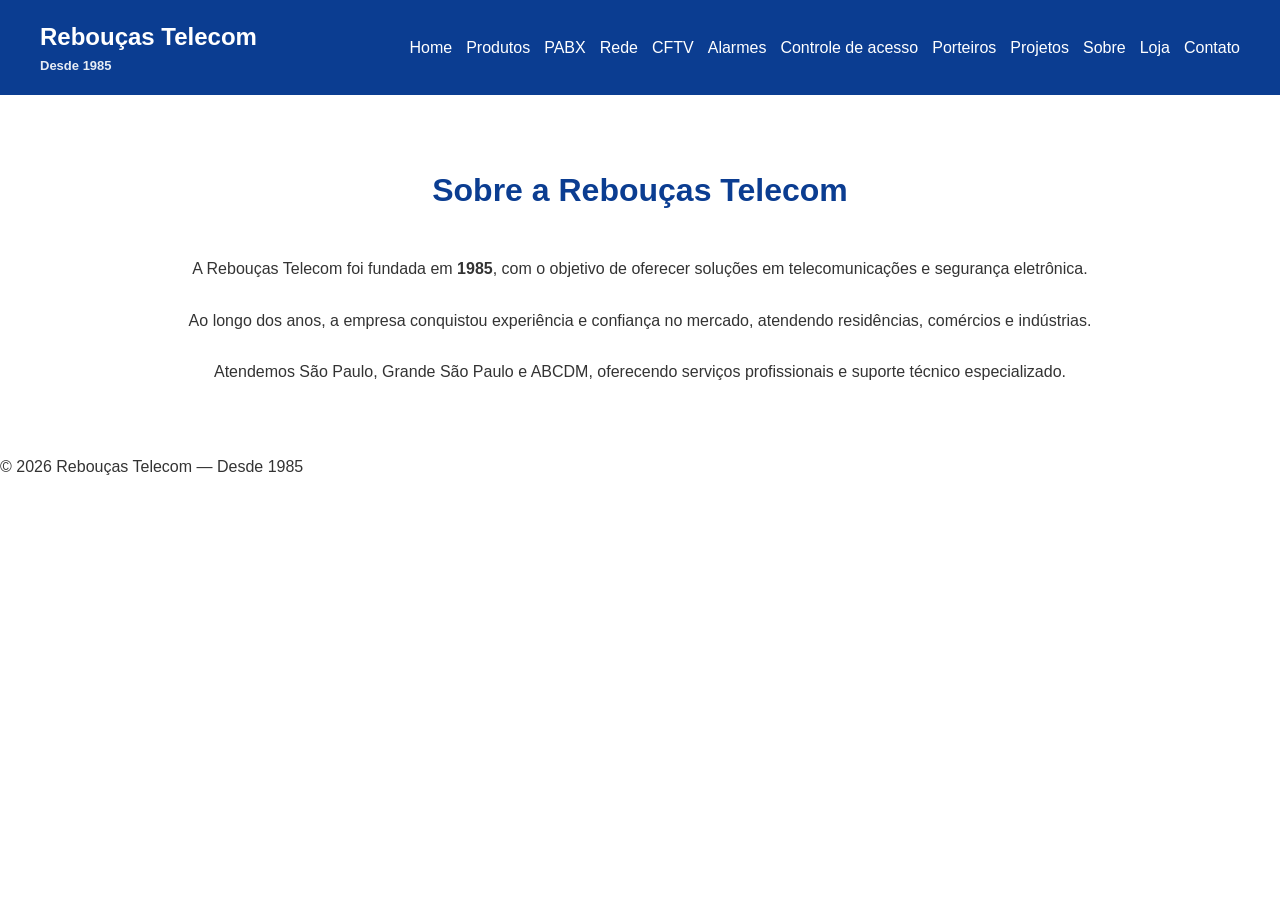
<file: sobre.html>
<!DOCTYPE html>
<html lang="pt-br">

<head>

<meta charset="UTF-8">

<title>Sobre a Empresa | Rebouças Telecom</title>

<link rel="icon" type="image/png" href="Imagens/favicon.png">

<link rel="stylesheet" href="style.css">

</head>

<body>


<header>

<div class="logo">
Rebouças Telecom
<span>Desde 1985</span>
</div>

<nav>
<a href="index.html">Home</a>
<a href="produtos.html">Produtos</a>
<a href="pabx.html">PABX</a>
<a href="rede.html">Rede</a>
<a href="cftv.html">CFTV</a>
<a href="alarmes.html">Alarmes</a>
<a href="controle-acesso.html">Controle de acesso</a>
<a href="porteiro.html">Porteiros</a>
<a href="projetos.html">Projetos</a>
<a href="sobre.html">Sobre</a>
<a href="loja.html">Loja</a>
<a href="contato.html">Contato</a>
</nav>

</header>


<section class="section">

<h2>Sobre a Rebouças Telecom</h2>

<p>

A Rebouças Telecom foi fundada em <strong>1985</strong>, com o objetivo de oferecer soluções em telecomunicações e segurança eletrônica.

</p>

<br>

<p>

Ao longo dos anos, a empresa conquistou experiência e confiança no mercado, atendendo residências, comércios e indústrias.

</p>

<br>

<p>

Atendemos São Paulo, Grande São Paulo e ABCDM, oferecendo serviços profissionais e suporte técnico especializado.

</p>

</section>

<footer>

© 2026 Rebouças Telecom — Desde 1985

</footer>

</body>

</html>
</file>
<file: style.css>
*{
    margin:0;
    padding:0;
    box-sizing:border-box;
    font-family:'Poppins',sans-serif;
}

:root{
    --azul:#0b3d91;
    --verde:#25d366;
    --cinza:#f5f5f5;
    --sombra:0 6px 18px rgba(0,0,0,0.10);
}

body{
    background:#ffffff;
    color:#333;
    line-height:1.6;
}

header{
    background:var(--azul);
    color:white;
    display:flex;
    justify-content:space-between;
    align-items:center;
    padding:18px 40px;
    flex-wrap:wrap;
    gap:20px;
    position:sticky;
    top:0;
    z-index:1000;
}

.logo{
    font-size:24px;
    font-weight:600;
}

.logo span{
    display:block;
    font-size:13px;
    opacity:0.9;
}

nav{
    display:flex;
    flex-wrap:wrap;
    gap:14px;
}

nav a{
    color:white;
    text-decoration:none;
    font-weight:500;
    transition:0.3s;
}

nav a:hover{
    opacity:0.8;
}

.hero{
    background:
    linear-gradient(rgba(0,0,0,0.55),
    rgba(0,0,0,0.55)),
    url("Imagens/banner.jpg");

    background-size:cover;
    background-position:center;

    color:white;
    text-align:center;
    padding:120px 20px;
}

.hero h1{
    font-size:42px;
    margin-bottom:20px;
}

.hero p{
    max-width:800px;
    margin:0 auto 25px auto;
    font-size:18px;
}

.btn{
    padding:14px 26px;
    border-radius:30px;
    text-decoration:none;
    display:inline-block;
    margin:5px;
    transition:0.3s;
    font-weight:600;
}

.btn:hover{
    transform:translateY(-2px);
}

.btn-whatsapp{
    background:var(--verde);
    color:white;
}

.section{
    padding:70px 20px;
    text-align:center;
}

.section h2{
    margin-bottom:40px;
    color:var(--azul);
    font-size:32px;
}

.grid{
    display:grid;
    grid-template-columns:repeat(auto-fit,minmax(260px,1fr));
    gap:30px;
    max-width:1200px;
    margin:auto;
}

.card{
    background:white;
    padding:22px;
    border-radius:16px;
    box-shadow:var(--sombra);
    display:flex;
    flex-direction:column;
    justify-content:space-between;
    min-height:100%;
}

.card img{
    width:100%;
    height:220px;
    object-fit:contain;
    border-radius:12px;
    margin-bottom:15px;
}

.card h3{
    margin-bottom:10px;
}

.card p{
    margin-bottom:16px;
}

.bg-cinza{
    background:var(--cinza);
}

<section class="section bg-cinza">
footer{
    background:#111;
    color:white;
    text-align:center;
    padding:25px;
    margin-top:40px;
}

.whatsapp-float{
    position:fixed;
    bottom:20px;
    right:20px;
    background:var(--verde);
    color:white;
    padding:14px 18px;
    border-radius:50px;
    text-decoration:none;
    box-shadow:var(--sombra);
}

@media(max-width:768px){

    header{
        padding:20px;
        justify-content:center;
        text-align:center;
    }

    nav{
        justify-content:center;
    }

    .hero{
        padding:90px 20px;
    }

    .hero h1{
        font-size:32px;
    }

    .section h2{
        font-size:28px;
    }

    .card img{
        height:200px;
    }
}


/* ===== AREA DE PROMOCOES ===== */

.promocao-badge{
    background:#d90000;
    color:white;
    padding:10px;
    border-radius:10px;
    text-align:center;
    font-weight:bold;
    margin-bottom:15px;
    animation:pulse 2s infinite;
}

.preco-antigo{
    text-decoration:line-through;
    color:#777;
    margin-top:10px;
}

.preco-novo{
    color:#0b3d91;
    font-size:30px;
    font-weight:bold;
    margin:10px 0;
}

.validade{
    background:#fff3cd;
    color:#856404;
    padding:10px;
    border-radius:8px;
    margin-top:12px;
    font-weight:600;
}

.contador{
    margin-top:10px;
    color:#d90000;
    font-weight:bold;
}

@keyframes pulse{
    0%{transform:scale(1);}
    50%{transform:scale(1.03);}
    100%{transform:scale(1);}
}

/* IMAGENS DAS PROMOÇÕES */

.promo-img{

width:100%;
height:250px;

object-fit:contain;

background:#f8f8f8;

padding:15px;

border-radius:12px;

transition:0.3s;

}

.promo-img:hover{

transform:scale(1.03);

}
/* CARD PROMOÇÕES */

.bg-cinza .card{

position:relative;

overflow:hidden;

transition:0.3s;

border-radius:16px;

}

.bg-cinza .card:hover{

transform:translateY(-8px);

box-shadow:0 15px 35px rgba(0,0,0,0.15);

}

/* BADGE PROMOÇÃO */

.promocao-badge{

position:absolute;

top:15px;
left:15px;

background:#d90000;

color:white;

padding:8px 14px;

font-size:13px;
font-weight:bold;

border-radius:30px;

z-index:20;

animation:pulse 1.5s infinite;

}

/* PREÇO ANTIGO */

.preco-antigo{

text-decoration:line-through;

color:#888;

font-size:18px;

margin-top:10px;

}

/* PREÇO NOVO */

.preco-novo{

font-size:34px;

font-weight:bold;

color:#0b3d91;

margin:15px 0;

}

/* VALIDADE */

.validade{

font-size:14px;

color:#d90000;

font-weight:600;

margin-bottom:10px;

}

/* CONTADOR */

.contador{

background:#fff3cd;

padding:10px;

border-radius:8px;

font-size:14px;

font-weight:600;

margin-bottom:15px;

}

/* ANIMAÇÃO */

@keyframes pulse{

0%{
transform:scale(1);
}

50%{
transform:scale(1.08);
}

100%{
transform:scale(1);
}

}
</file>
